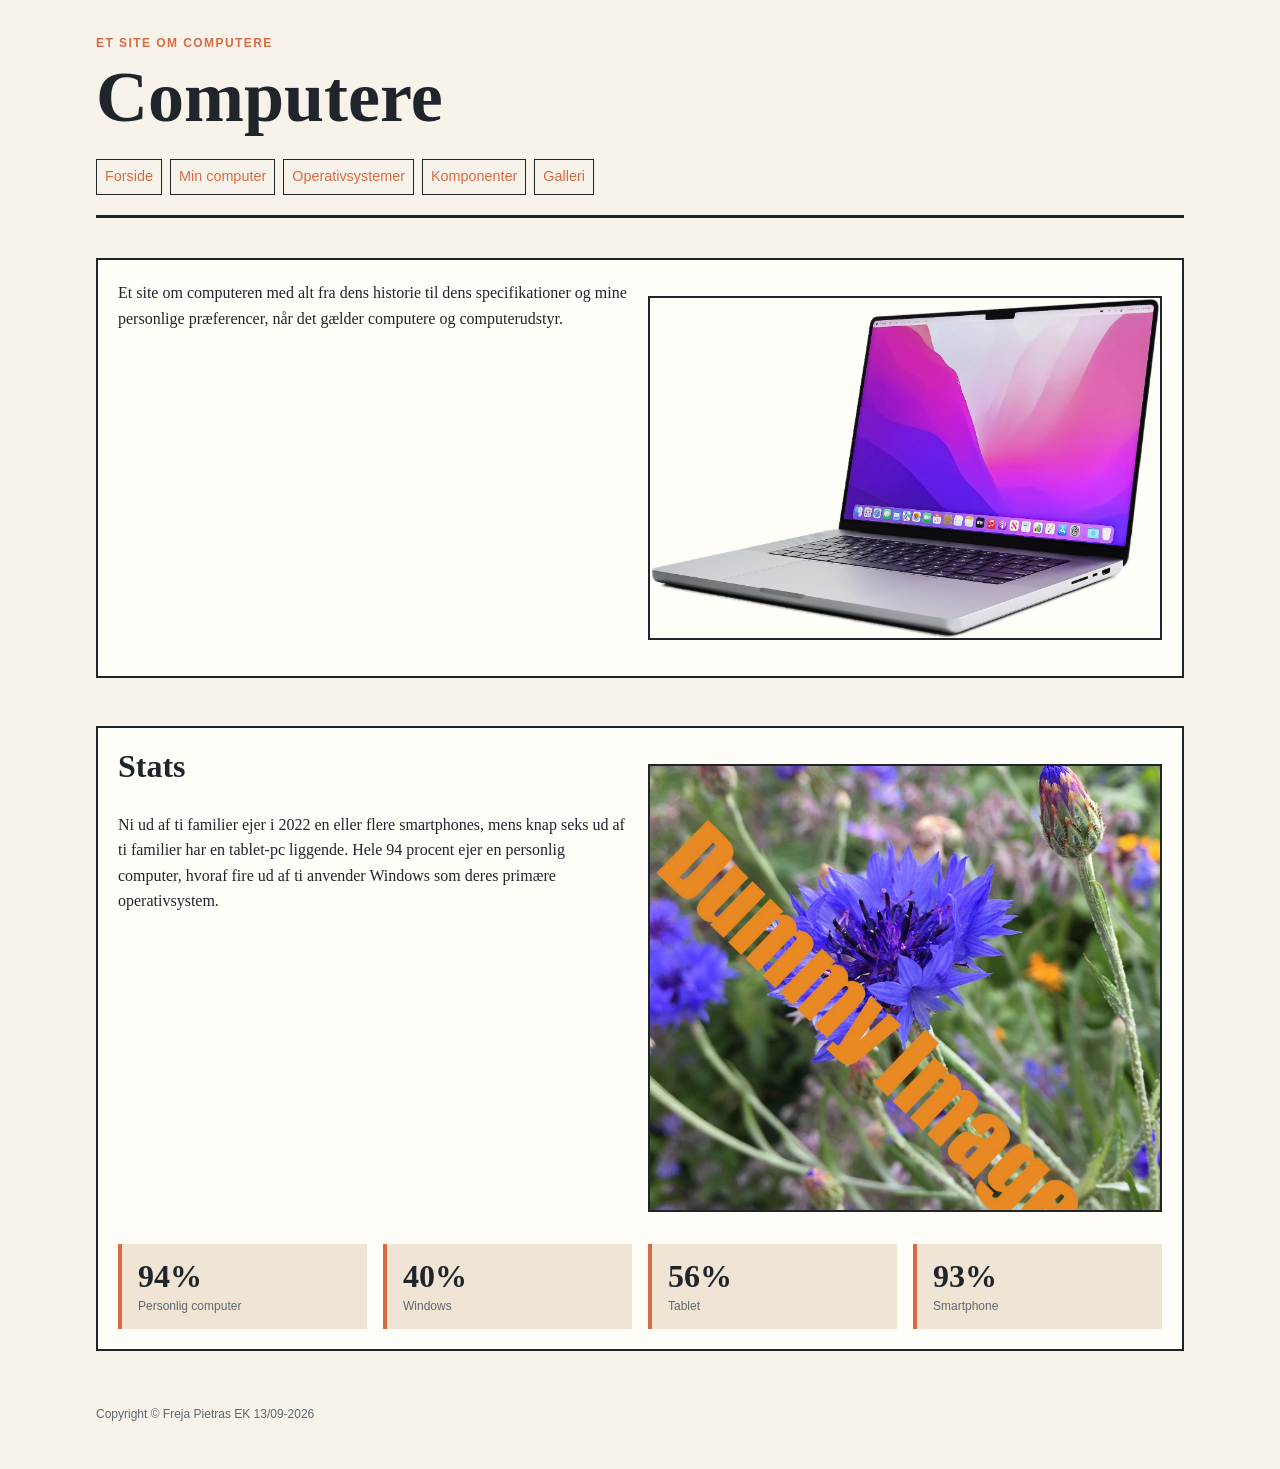
<file: index.html>
<!DOCTYPE html>
<html lang="da">
<head>
    <meta charset="UTF-8">
    <meta name="robots" content="noindex">
    <meta name="viewport" content="width=device-width, initial-scale=1.0">
    <title>Computere | Forside</title>
    <link rel="stylesheet" href="generel.css">
    <link rel="stylesheet" href="layout.css">
</head>
<body>
    <header class="site-header">
        <p class="eyebrow">Et site om computere</p>
        <h1>Computere</h1>
        <nav aria-label="Hovedmenu">
            <ul>
                <li><a href="index.html">Forside</a></li>
                <li><a href="min_computer.html">Min computer</a></li>
                <li><a href="operativsystemer.html">Operativsystemer</a></li>
                <li><a href="komponenter.html">Komponenter</a></li>
                <li><a href="galleri.html">Galleri</a></li>
            </ul>
        </nav>
    </header>
    <main>
        <section class="grid_2-1">
            <div><p>Et site om computeren med alt fra dens historie til dens specifikationer og mine personlige præferencer, når det gælder computere og computerudstyr.</p></div>
            <img src="images/computer-cutout.webp" alt="En computer" class="feature-image">
        </section>
        <section class="grid_1-1">
            <div><h2>Stats</h2><p>Ni ud af ti familier ejer i 2022 en eller flere smartphones, mens knap seks ud af ti familier har en tablet-pc liggende. Hele 94 procent ejer en personlig computer, hvoraf fire ud af ti anvender Windows som deres primære operativsystem.</p></div>
            <img src="images/dummy-image.webp" alt="En computer" class="feature-image">
            <div class="stats-grid">
                <div><strong>94%</strong><span>Personlig computer</span></div>
                <div><strong>40%</strong><span>Windows</span></div>
                <div><strong>56%</strong><span>Tablet</span></div>
                <div><strong>93%</strong><span>Smartphone</span></div>
            </div>
        </section>
    </main>
    <footer><p>Copyright &copy; Freja Pietras EK 13/09-2026</p></footer>
</body>
</html>
</file>
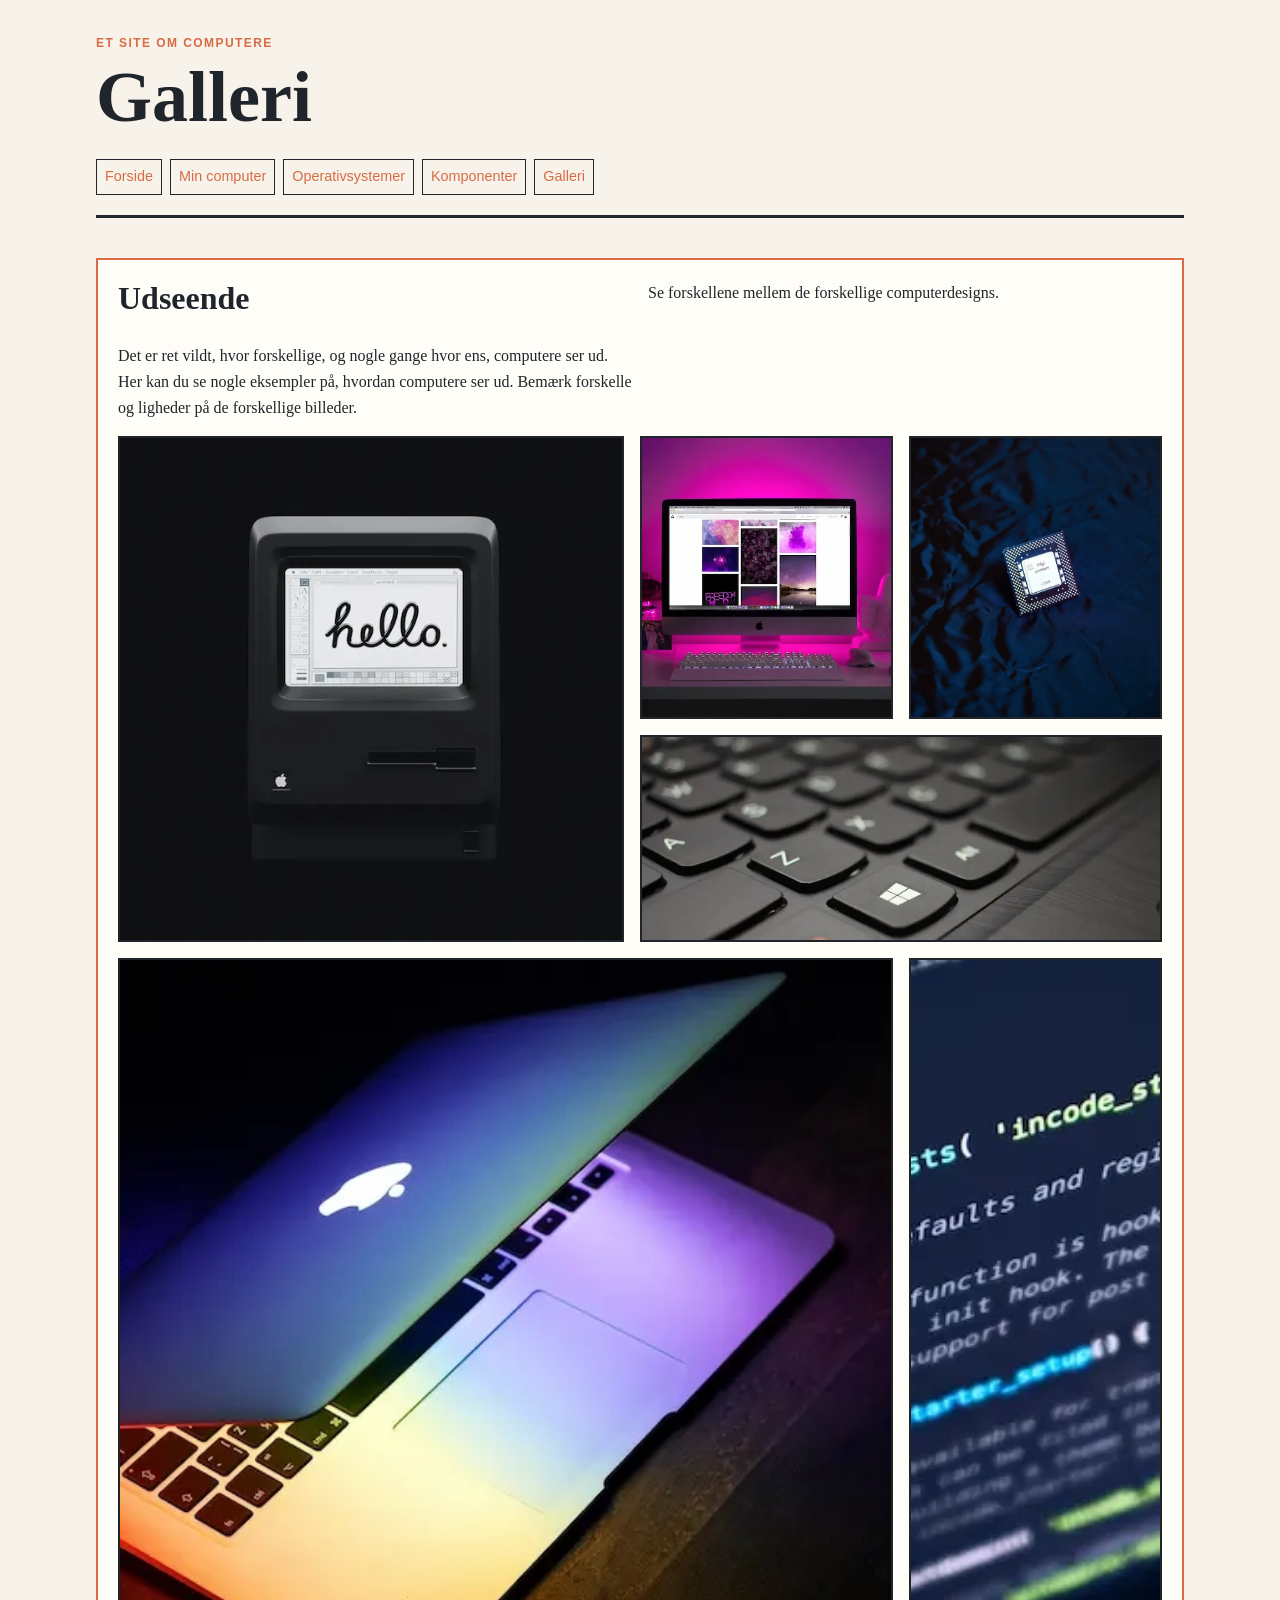
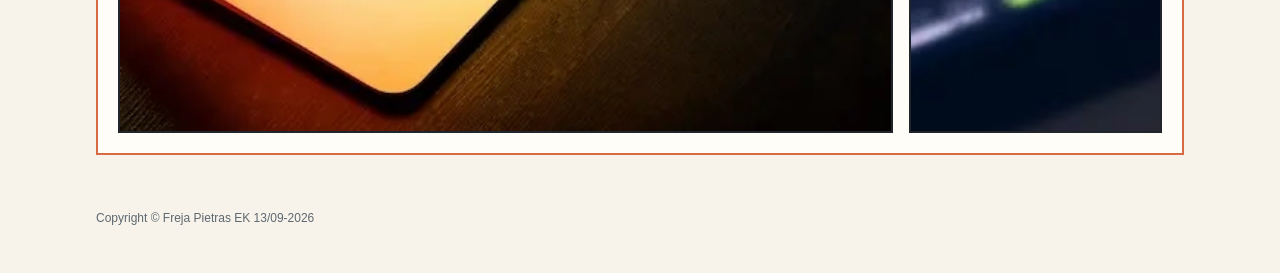
<file: galleri.html>
<!DOCTYPE html>
<html lang="da">
<head><meta charset="UTF-8"><meta name="robots" content="noindex"><meta name="viewport" content="width=device-width, initial-scale=1.0"><title>Galleri | Computere</title><link rel="stylesheet" href="generel.css"><link rel="stylesheet" href="layout.css"></head>
<body>
<header class="site-header"><p class="eyebrow">Et site om computere</p><h1>Galleri</h1><nav aria-label="Hovedmenu"><ul><li><a href="index.html">Forside</a></li><li><a href="min_computer.html">Min computer</a></li><li><a href="operativsystemer.html">Operativsystemer</a></li><li><a href="komponenter.html">Komponenter</a></li><li><a href="galleri.html">Galleri</a></li></ul></nav></header>
<main><section><div class="grid_1-1"><div><h2>Udseende</h2><p>Det er ret vildt, hvor forskellige, og nogle gange hvor ens, computere ser ud. Her kan du se nogle eksempler på, hvordan computere ser ud. Bemærk forskelle og ligheder på de forskellige billeder.</p></div><p>Se forskellene mellem de forskellige computerdesigns.</p></div><div class="grid_1-1-1-1-1"><img src="images/galleri/apple-84.webp" alt="Apple computer"><img src="images/galleri/desktop-setup.webp" alt="Desktop setup"><img src="images/galleri/intel-chip.webp" alt="Intel chip"><img src="images/galleri/keyboard.webp" alt="Et tastatur"><img src="images/galleri/macbook.webp" alt="En MacBook"><img src="images/galleri/code.webp" alt="Kode på en computer"></div></section></main><footer><p>Copyright &copy; Freja Pietras EK 13/09-2026</p></footer></body></html>
</file>
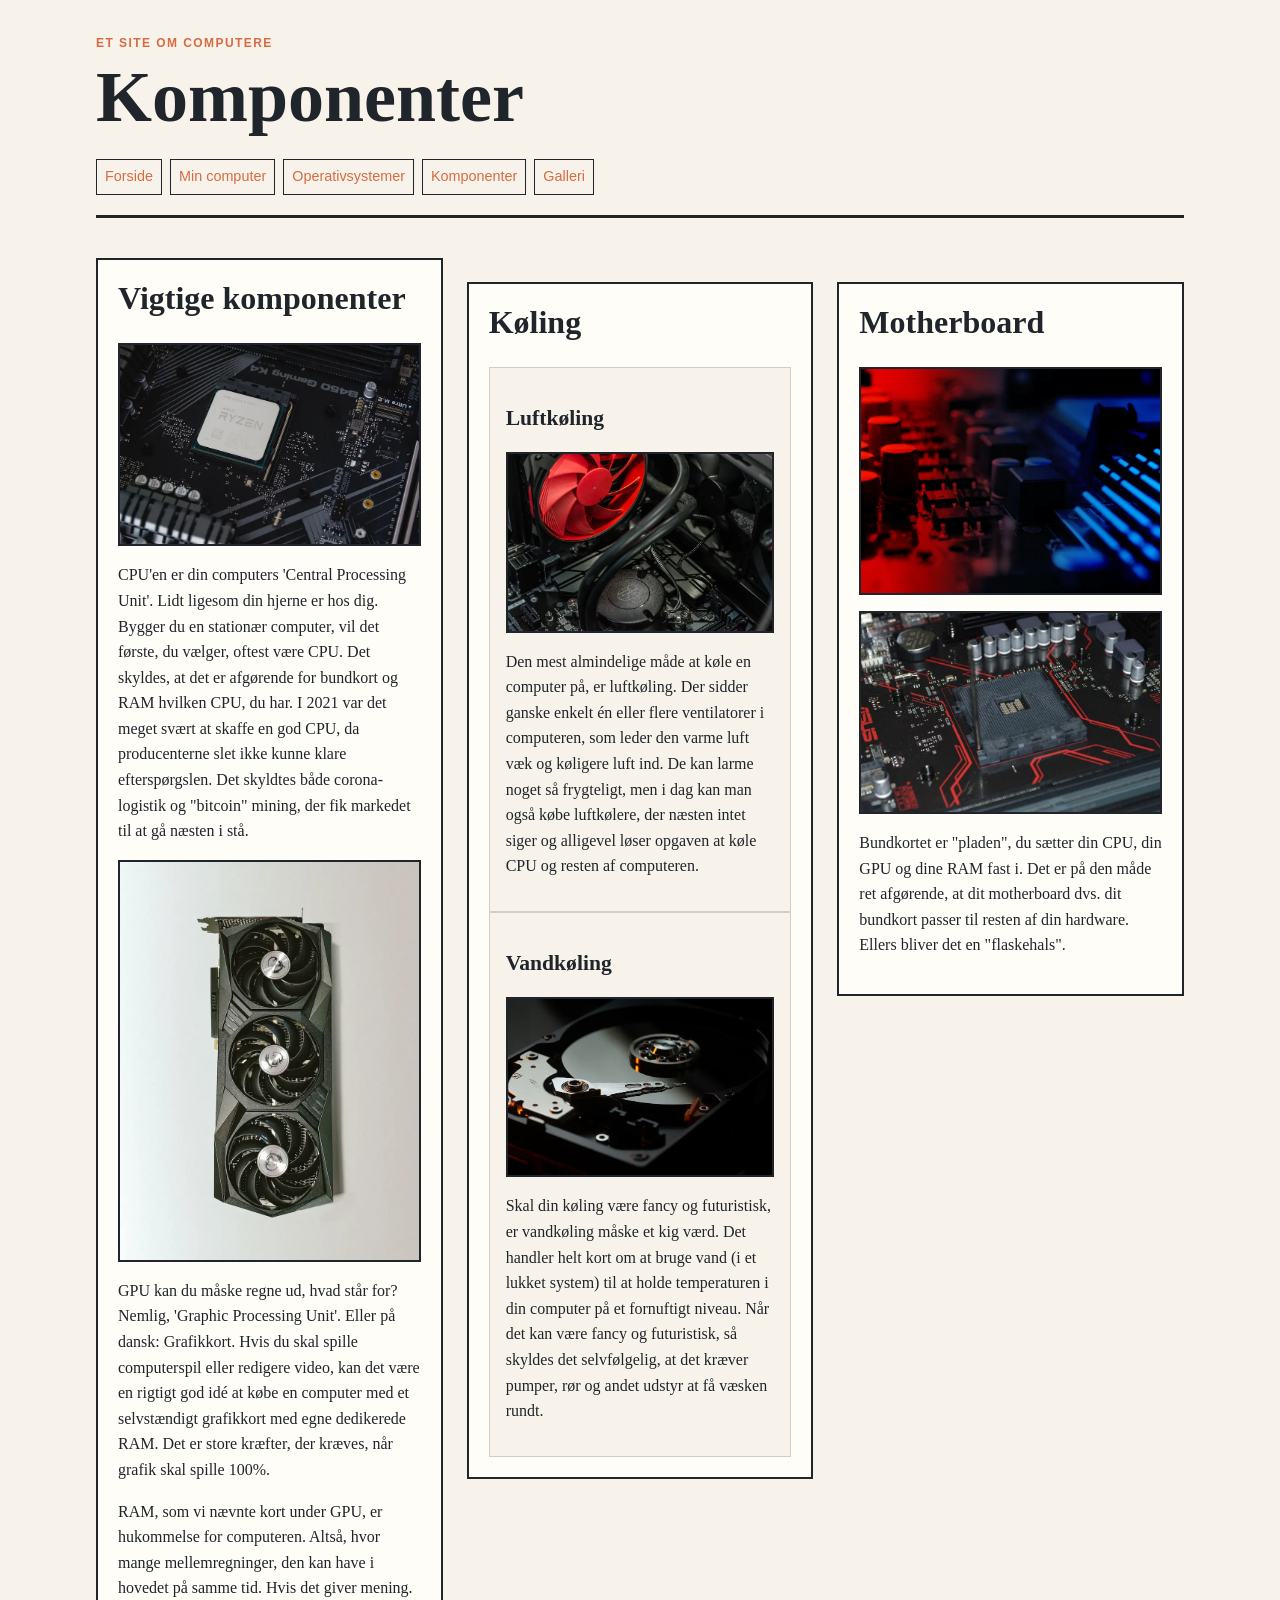
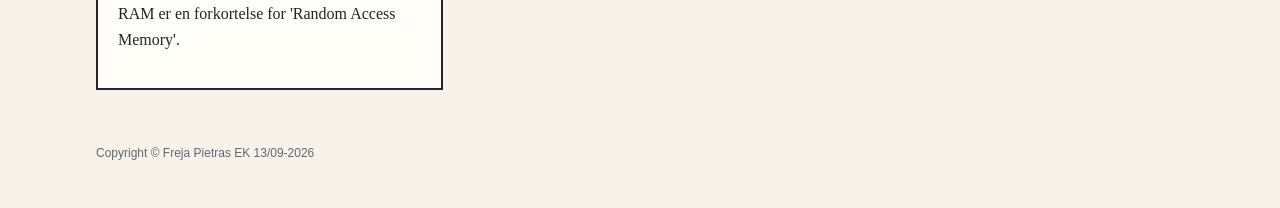
<file: komponenter.html>
<!DOCTYPE html>
<html lang="da">
<head><meta charset="UTF-8"><meta name="robots" content="noindex"><meta name="viewport" content="width=device-width, initial-scale=1.0"><title>Komponenter | Computere</title><link rel="stylesheet" href="generel.css"><link rel="stylesheet" href="layout.css"></head>
<body>
<header class="site-header"><p class="eyebrow">Et site om computere</p><h1>Komponenter</h1><nav aria-label="Hovedmenu"><ul><li><a href="index.html">Forside</a></li><li><a href="min_computer.html">Min computer</a></li><li><a href="operativsystemer.html">Operativsystemer</a></li><li><a href="komponenter.html">Komponenter</a></li><li><a href="galleri.html">Galleri</a></li></ul></nav></header>
<main><section class="grid_1-1-1"><div><h2>Vigtige komponenter</h2><img src="images/komponenter/processor.webp" alt="En processor" class="feature-image"><p>CPU'en er din computers 'Central Processing Unit'. Lidt ligesom din hjerne er hos dig. Bygger du en stationær computer, vil det første, du vælger, oftest være CPU. Det skyldes, at det er afgørende for bundkort og RAM hvilken CPU, du har. I 2021 var det meget svært at skaffe en god CPU, da producenterne slet ikke kunne klare efterspørgslen. Det skyldtes både corona-logistik og "bitcoin" mining, der fik markedet til at gå næsten i stå.</p></div><div><img src="images/komponenter/grafikkort.webp" alt="Et grafikkort" class="content-image"><p>GPU kan du måske regne ud, hvad står for? Nemlig, 'Graphic Processing Unit'. Eller på dansk: Grafikkort. Hvis du skal spille computerspil eller redigere video, kan det være en rigtigt god idé at købe en computer med et selvstændigt grafikkort med egne dedikerede RAM. Det er store kræfter, der kræves, når grafik skal spille 100%.</p><p>RAM, som vi nævnte kort under GPU, er hukommelse for computeren. Altså, hvor mange mellemregninger, den kan have i hovedet på samme tid. Hvis det giver mening. RAM er en forkortelse for 'Random Access Memory'.</p></div></section>
<section><h2>Køling</h2><article><h3>Luftkøling</h3><img src="images/komponenter/luft.webp" alt="Luftkøling" class="content-image"><p>Den mest almindelige måde at køle en computer på, er luftkøling. Der sidder ganske enkelt én eller flere ventilatorer i computeren, som leder den varme luft væk og køligere luft ind. De kan larme noget så frygteligt, men i dag kan man også købe luftkølere, der næsten intet siger og alligevel løser opgaven at køle CPU og resten af computeren.</p></article><article><h3>Vandkøling</h3><img src="images/komponenter/vand.webp" alt="Vandkøling" class="content-image"><p>Skal din køling være fancy og futuristisk, er vandkøling måske et kig værd. Det handler helt kort om at bruge vand (i et lukket system) til at holde temperaturen i din computer på et fornuftigt niveau. Når det kan være fancy og futuristisk, så skyldes det selvfølgelig, at det kræver pumper, rør og andet udstyr at få væsken rundt.</p></article></section>
<section><h2>Motherboard</h2><img src="images/komponenter/motherboard1.webp" alt="Et motherboard" class="feature-image"><img src="images/komponenter/motherboard2.webp" alt="Et motherboard med komponenter" class="content-image"><p>Bundkortet er "pladen", du sætter din CPU, din GPU og dine RAM fast i. Det er på den måde ret afgørende, at dit motherboard dvs. dit bundkort passer til resten af din hardware. Ellers bliver det en "flaskehals".</p></section></main><footer><p>Copyright &copy; Freja Pietras EK 13/09-2026</p></footer></body></html>
</file>
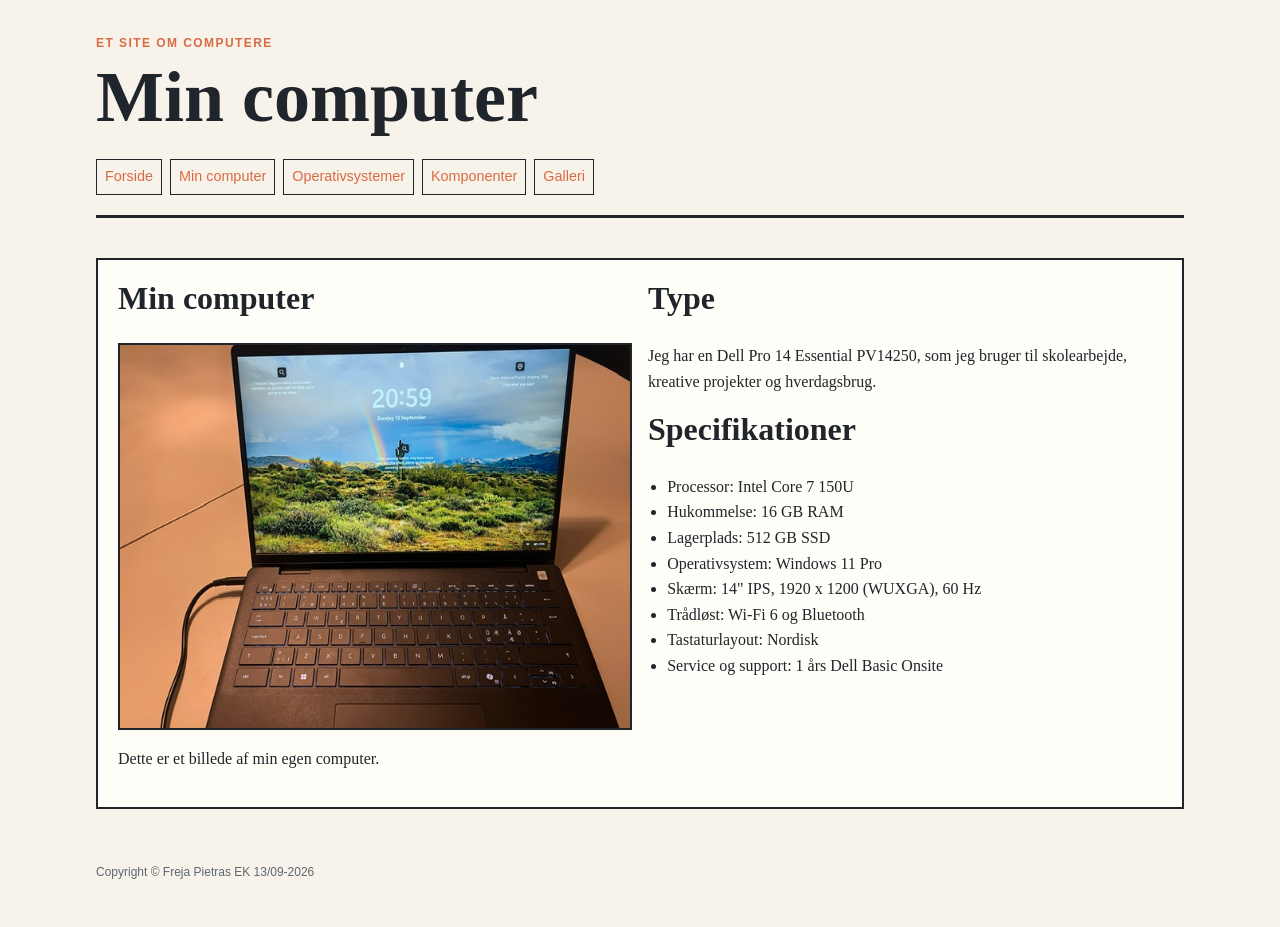
<file: min_computer.html>
<!DOCTYPE html>
<html lang="da">
<head>
	<meta charset="UTF-8">
	<meta name="robots" content="noindex">
	<meta name="viewport" content="width=device-width, initial-scale=1.0">
	<title>Min computer | Computere</title>
	<link rel="stylesheet" href="generel.css">
	<link rel="stylesheet" href="layout.css">
</head>
<body>
	<header class="site-header"><p class="eyebrow">Et site om computere</p><h1>Min computer</h1><nav aria-label="Hovedmenu"><ul><li><a href="index.html">Forside</a></li><li><a href="min_computer.html">Min computer</a></li><li><a href="operativsystemer.html">Operativsystemer</a></li><li><a href="komponenter.html">Komponenter</a></li><li><a href="galleri.html">Galleri</a></li></ul></nav></header>
	<main>
		<section class="grid_1-1">
			<div><h2>Min computer</h2><img src="images/min_egen_computer.jpeg" alt="Min Dell Pro 14 Essential laptop" class="feature-image"><p>Dette er et billede af min egen computer.</p></div>
			<div class="order"><h2>Type</h2><p>Jeg har en Dell Pro 14 Essential PV14250, som jeg bruger til skolearbejde, kreative projekter og hverdagsbrug.</p><h2>Specifikationer</h2><ul class="spec-list"><li>Processor: Intel Core 7 150U</li><li>Hukommelse: 16 GB RAM</li><li>Lagerplads: 512 GB SSD</li><li>Operativsystem: Windows 11 Pro</li><li>Skærm: 14" IPS, 1920 x 1200 (WUXGA), 60 Hz</li><li>Trådløst: Wi-Fi 6 og Bluetooth</li><li>Tastaturlayout: Nordisk</li><li>Service og support: 1 års Dell Basic Onsite</li></ul></div>
		</section>
	</main>
	<footer><p>Copyright &copy; Freja Pietras EK 13/09-2026</p></footer>
</body>
</html>
</file>
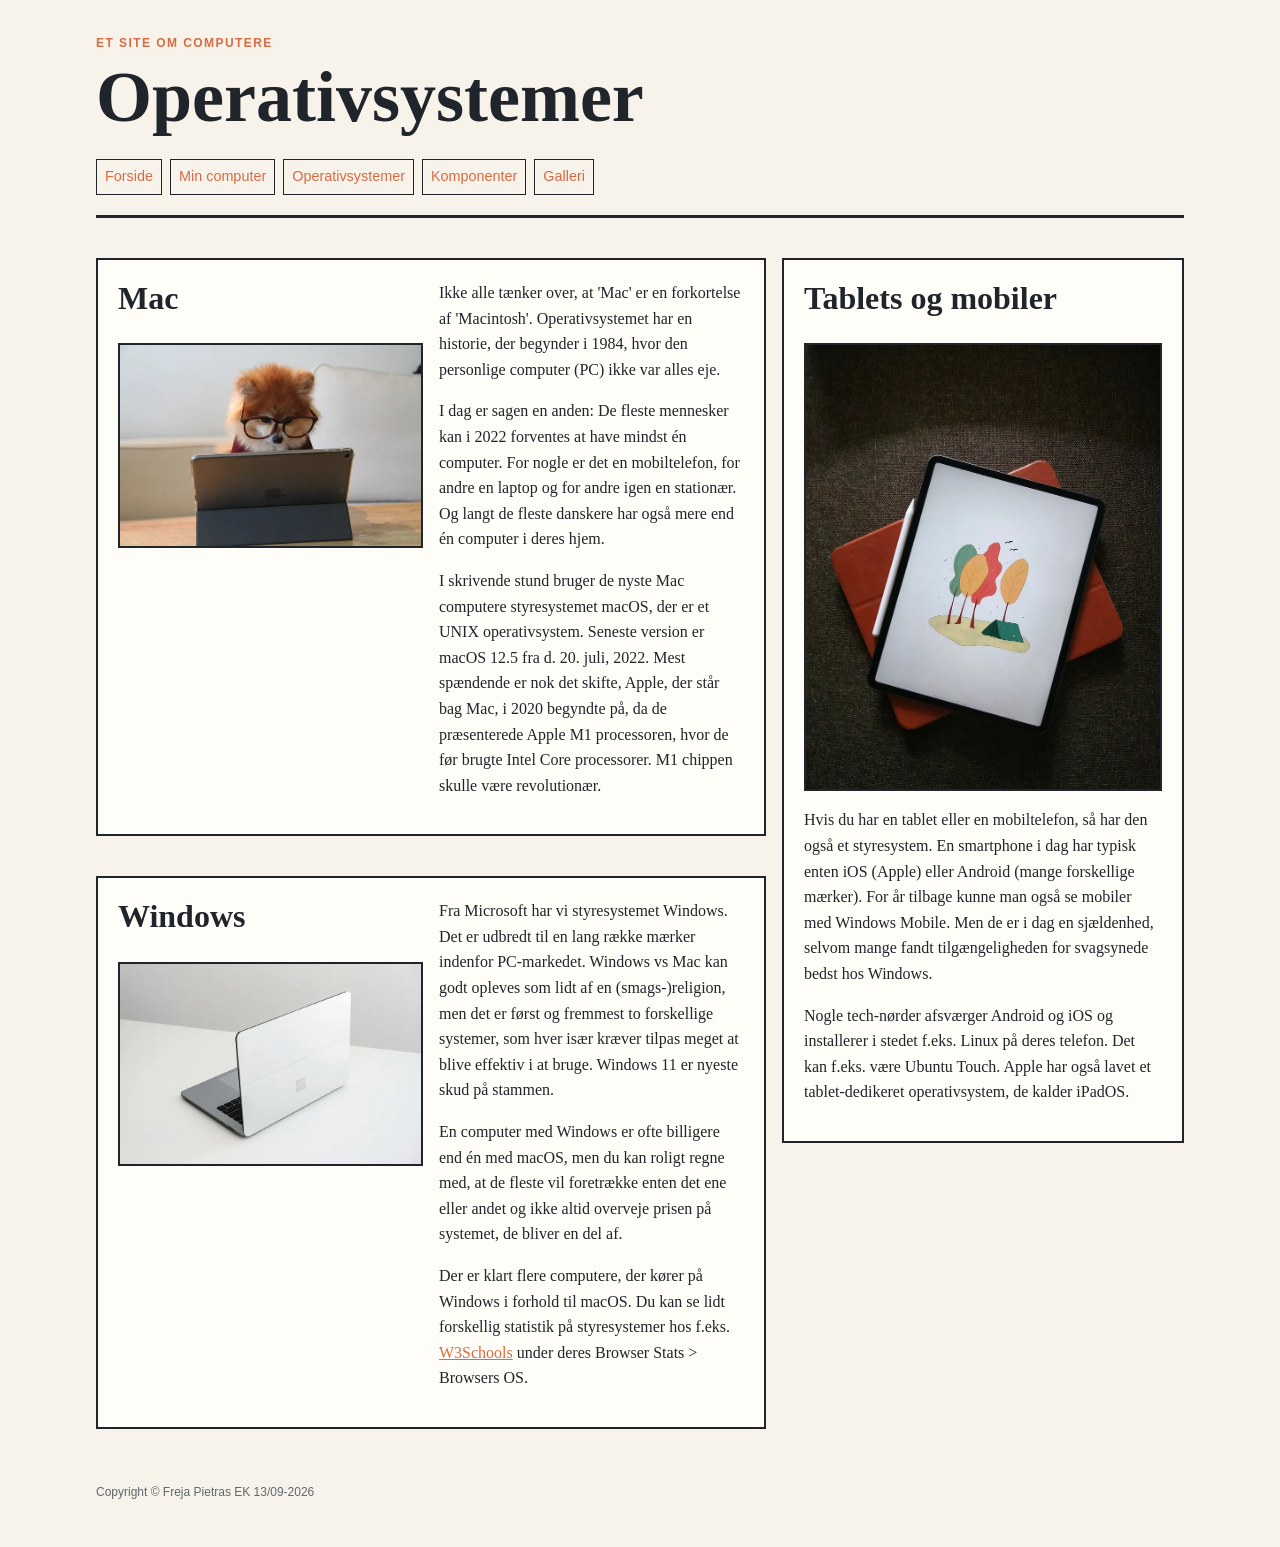
<file: operativsystemer.html>
<!DOCTYPE html>
<html lang="da">
<head><meta charset="UTF-8"><meta name="robots" content="noindex"><meta name="viewport" content="width=device-width, initial-scale=1.0"><title>Operativsystemer | Computere</title><link rel="stylesheet" href="generel.css"><link rel="stylesheet" href="layout.css"></head>
<body>
<header class="site-header"><p class="eyebrow">Et site om computere</p><h1>Operativsystemer</h1><nav aria-label="Hovedmenu"><ul><li><a href="index.html">Forside</a></li><li><a href="min_computer.html">Min computer</a></li><li><a href="operativsystemer.html">Operativsystemer</a></li><li><a href="komponenter.html">Komponenter</a></li><li><a href="galleri.html">Galleri</a></li></ul></nav></header>
<main class="grid_5-3">
<div class="flex_col">
<section class="grid_2-3"><div><h2>Mac</h2><img src="images/mac.webp" alt="En Mac computer" class="feature-image"></div><div><p>Ikke alle tænker over, at 'Mac' er en forkortelse af 'Macintosh'. Operativsystemet har en historie, der begynder i 1984, hvor den personlige computer (PC) ikke var alles eje.</p><p>I dag er sagen en anden: De fleste mennesker kan i 2022 forventes at have mindst én computer. For nogle er det en mobiltelefon, for andre en laptop og for andre igen en stationær. Og langt de fleste danskere har også mere end én computer i deres hjem.</p><p>I skrivende stund bruger de nyste Mac computere styresystemet macOS, der er et UNIX operativsystem. Seneste version er macOS 12.5 fra d. 20. juli, 2022. Mest spændende er nok det skifte, Apple, der står bag Mac, i 2020 begyndte på, da de præsenterede Apple M1 processoren, hvor de før brugte Intel Core processorer. M1 chippen skulle være revolutionær.</p></div></section>
<section class="grid_3-2"><div><h2>Windows</h2><img src="images/windows.webp" alt="Windows på en computer" class="feature-image"></div><div><p>Fra Microsoft har vi styresystemet Windows. Det er udbredt til en lang række mærker indenfor PC-markedet. Windows vs Mac kan godt opleves som lidt af en (smags-)religion, men det er først og fremmest to forskellige systemer, som hver især kræver tilpas meget at blive effektiv i at bruge. Windows 11 er nyeste skud på stammen.</p><p>En computer med Windows er ofte billigere end én med macOS, men du kan roligt regne med, at de fleste vil foretrække enten det ene eller andet og ikke altid overveje prisen på systemet, de bliver en del af.</p><p>Der er klart flere computere, der kører på Windows i forhold til macOS. Du kan se lidt forskellig statistik på styresystemer hos f.eks. <a class="content-link" href="https://www.w3schools.com/browsers/browsers_os.asp">W3Schools</a> under deres Browser Stats &gt; Browsers OS.</p></div></section>
</div>
<section><h2>Tablets og mobiler</h2><img src="images/tablet.webp" alt="En tablet" class="feature-image"><p>Hvis du har en tablet eller en mobiltelefon, så har den også et styresystem. En smartphone i dag har typisk enten iOS (Apple) eller Android (mange forskellige mærker). For år tilbage kunne man også se mobiler med Windows Mobile. Men de er i dag en sjældenhed, selvom mange fandt tilgængeligheden for svagsynede bedst hos Windows.</p><p>Nogle tech-nørder afsværger Android og iOS og installerer i stedet f.eks. Linux på deres telefon. Det kan f.eks. være Ubuntu Touch. Apple har også lavet et tablet-dedikeret operativsystem, de kalder iPadOS.</p></section>
</main><footer><p>Copyright &copy; Freja Pietras EK 13/09-2026</p></footer></body></html>
</file>
<file: generel.css>
:root {
    --ink: #20252b;
    --muted: #5d6870;
    --paper: #f7f3ea;
    --panel: #fffdf8;
    --accent: #d86b43;
    --accent-soft: #f0e5d5;
    --line: #d8cec0;
}

* { box-sizing: border-box; }

body {
    margin: 0;
    background: var(--paper);
    color: var(--ink);
    font-family: Georgia, serif;
    line-height: 1.6;
}

.site-header,
main,
footer {
    width: min(100% - 2rem, 68rem);
    margin-inline: auto;
}

.site-header {
    padding: 2.25rem 0 1.25rem;
    border-bottom: 3px solid var(--ink);
}

.eyebrow {
    margin: 0;
    color: var(--accent);
    font: 700 .75rem/1.2 Verdana, sans-serif;
    letter-spacing: .12em;
    text-transform: uppercase;
}

h1,
h2,
h3 { line-height: 1.15; }

h1 { margin: .35rem 0 1.25rem; font-size: clamp(2.5rem, 8vw, 4.5rem); }
h2 { margin-top: 0; font-size: 2rem; }
h3 { font-size: 1.35rem; }
p { margin: 0 0 1rem; }

nav ul {
    display: flex;
    flex-wrap: wrap;
    gap: .5rem;
    margin: 0;
    padding: 0;
    list-style: none;
    font-family: Verdana, sans-serif;
}

nav a,
.content-link { color: var(--accent); }

nav a {
    display: inline-block;
    padding: .35rem .65rem;
    border: 1px solid var(--ink);
    background: transparent;
    text-decoration: none;
}

nav a:hover,
nav a:focus-visible { background: var(--accent-soft); }

main { padding: 1.5rem 0; }

section {
    padding: 1.25rem;
    background: var(--panel);
    border: 2px solid var(--ink);
}

section + section { margin-top: 1.5rem; }

article {
    padding: 1rem;
    background: var(--paper);
    border: 1px solid var(--line);
}

article + article { margin-top: 1rem; }

img {
    display: block;
    max-width: 100%;
    height: auto;
}

figure { margin: 0; }
figcaption {
    margin-top: .5rem;
    color: var(--muted);
    font: .8rem Verdana, sans-serif;
}

.feature-image,
.content-image {
    width: 100%;
    margin: 1rem 0;
    border: 2px solid var(--ink);
}

.feature-image { max-height: 28rem; object-fit: cover; }
.spec-list { padding-left: 1.2rem; }

.stats-grid div {
    padding: 1rem;
    background: var(--accent-soft);
    border-left: 4px solid var(--accent);
}

.stats-grid strong,
.stats-grid span { display: block; }
.stats-grid strong { font-size: 2rem; line-height: 1; }
.stats-grid span { margin-top: .4rem; color: var(--muted); font: .75rem Verdana, sans-serif; }

footer {
    padding: 1rem 0 2rem;
    color: var(--muted);
    font: .75rem Verdana, sans-serif;
}

@media (min-width: 42rem) {
    .site-header,
    main,
    footer { width: min(100% - 4rem, 68rem); }
    main { padding: 2.5rem 0; }
    nav ul { gap: .5rem; }
    nav a { padding-inline: .5rem; font-size: .9rem; }
}
</file>
<file: layout.css>
main { display: grid; gap: 1.5rem; }

.grid_1-1,
.grid_2-1,
.grid_2-3,
.grid_3-2,
.grid_5-3,
.grid_1-1-1,
.grid_1-1-1-1-1,
.stats-grid { display: grid; gap: 1rem; }

.grid_1-1,
.grid_2-1,
.grid_2-3,
.grid_3-2,
.grid_5-3 { grid-template-columns: 1fr; }

.grid_1-1-1,
.grid_1-1-1-1-1 { grid-template-columns: 1fr; }

.flex_col {
    display: flex;
    flex-direction: column;
    gap: 1rem;
}

.order { order: 2; }

.grid_1-1 > .stats-grid { grid-column: 1 / -1; }

.grid_1-1-1 > .flex_col { min-width: 0; }

.grid_1-1-1 > .flex_col > div { min-width: 0; }

main:has(img[src*="processor"]) {
    align-items: start;
}

main:has(img[src*="processor"]) > section:first-child {
    display: block;
}

main:has(img[src*="processor"]) > section:nth-child(2) {
    display: grid;
    grid-template-columns: repeat(2, minmax(0, 1fr));
    gap: 1rem;
}

main:has(img[src*="processor"]) > section:nth-child(2) > h2 {
    grid-column: 1 / -1;
}

main:has(img[src*="processor"]) > section:nth-child(2) article {
    margin: 0;
}

main:has(img[src*="processor"]) > section:nth-child(3) {
    display: grid;
    grid-template-columns: 1fr 1fr;
    gap: 1rem;
}

main:has(img[src*="processor"]) > section:nth-child(3) > h2,
main:has(img[src*="processor"]) > section:nth-child(3) > p {
    grid-column: 1 / -1;
}

main:has(img[src*="processor"]) h2 {
    font-size: clamp(1.45rem, 3vw, 2rem);
    overflow-wrap: anywhere;
}

main:has(img[src*="apple-84"]) > section {
    border-color: var(--accent);
}

main:has(img[src*="apple-84"]) .grid_1-1-1-1-1 {
    grid-template-columns: 2fr 1fr 1fr;
    grid-auto-rows: minmax(8rem, auto);
}

main:has(img[src*="apple-84"]) .grid_1-1-1-1-1 > :first-child {
    grid-column: 1;
    grid-row: span 2;
}

main:has(img[src*="apple-84"]) .grid_1-1-1-1-1 > :nth-child(4) {
    grid-column: 2 / 4;
}

main:has(img[src*="apple-84"]) .grid_1-1-1-1-1 > :nth-child(5) {
    grid-column: 1 / 3;
}

main:has(img[src*="apple-84"]) .grid_1-1-1-1-1 img {
    width: 100%;
    height: 100%;
    object-fit: cover;
    border: 2px solid var(--ink);
}

@media (min-width: 42rem) {
    main:has(img[src*="processor"]) {
        grid-template-columns: repeat(3, minmax(0, 1fr));
    }

    main:has(img[src*="processor"]) > section:nth-child(1) { grid-column: 1; }
    main:has(img[src*="processor"]) > section:nth-child(2) {
        grid-column: 2;
        display: block;
    }
    main:has(img[src*="processor"]) > section:nth-child(3) {
        grid-column: 3;
        display: block;
    }

    .grid_1-1,
    .grid_2-1,
    .grid_2-3,
    .grid_3-2 { grid-template-columns: repeat(2, minmax(0, 1fr)); }

    .grid_5-3 { grid-template-columns: 5fr 3fr; align-items: start; }
    .grid_1-1-1 { grid-template-columns: repeat(3, minmax(0, 1fr)); }
    .grid_1-1-1-1-1 { grid-template-columns: repeat(4, minmax(0, 1fr)); }
    .grid_1-1-1-1-1 > :first-child { grid-column: span 2; }
    .stats-grid { grid-template-columns: repeat(4, minmax(0, 1fr)); }
    .order { order: initial; }
}

@media (max-width: 41.99rem) {
    main:has(img[src*="processor"]) > section:nth-child(2),
    main:has(img[src*="processor"]) > section:nth-child(3) {
        grid-template-columns: 1fr;
    }

    main:has(img[src*="processor"]) > section:nth-child(2) > h2,
    main:has(img[src*="processor"]) > section:nth-child(3) > h2,
    main:has(img[src*="processor"]) > section:nth-child(3) > p {
        grid-column: auto;
    }

    main:has(img[src*="apple-84"]) .grid_1-1-1-1-1,
    main:has(img[src*="apple-84"]) .grid_1-1-1-1-1 > :first-child,
    main:has(img[src*="apple-84"]) .grid_1-1-1-1-1 > :nth-child(4),
    main:has(img[src*="apple-84"]) .grid_1-1-1-1-1 > :nth-child(5) {
        grid-column: auto;
        grid-row: auto;
    }
}
</file>
